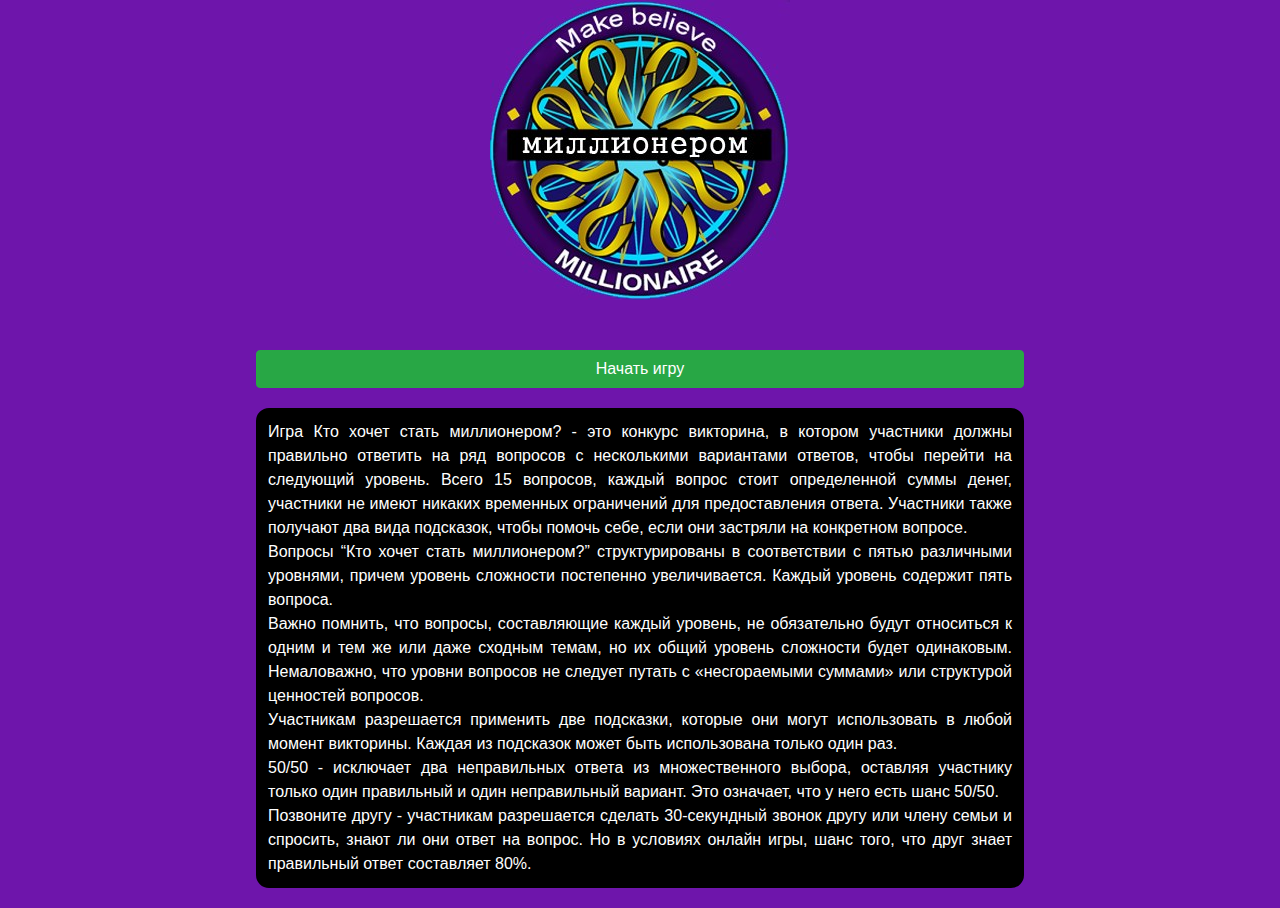
<file: Миллион/index.html>
<!DOCTYPE html>
<html>

<head>

    <meta charset="utf-8">
    <meta name="viewport" content="width=device-width, initial-scale=1, shrink-to-fit=no">
    <link rel="stylesheet" href="https://stackpath.bootstrapcdn.com/bootstrap/4.3.1/css/bootstrap.min.css"
        integrity="sha384-ggOyR0iXCbMQv3Xipma34MD+dH/1fQ784/j6cY/iJTQUOhcWr7x9JvoRxT2MZw1T" crossorigin="anonymous">
    <title>$MILLION$</title>
    <link rel="stylesheet" href="styles/styleM.css">
</head>

<body>
    <div class="container">
        <div class="row">
            <div class="col-12"><img src="Foto/Main logo.jpg" alt="logo" class="mx-auto d-block"></div>
            <button type="button" class="btn btn-success col-12" onclick=" window.location.replace('level.html')">Начать
                игру</button>
        </div>
    </div>

    <p class="rules">Игра Кто хочет стать миллионером? - это конкурс викторина, в котором участники должны правильно
        ответить на ряд вопросов с несколькими вариантами ответов, чтобы перейти на следующий уровень. Всего 15
        вопросов, каждый вопрос стоит определенной суммы денег, участники не имеют никаких временных ограничений для
        предоставления ответа. Участники также получают два вида подсказок, чтобы помочь себе, если они застряли на
        конкретном вопросе.
        <br>
        Вопросы “Кто хочет стать миллионером?” структурированы в соответствии с пятью различными уровнями, причем
        уровень сложности постепенно увеличивается. Каждый уровень содержит пять вопроса.

        <br>
        Важно помнить, что вопросы, составляющие каждый уровень, не обязательно будут относиться к одним и тем же или
        даже сходным темам, но их общий уровень сложности будет одинаковым. Немаловажно, что уровни вопросов не следует
        путать с «несгораемыми суммами» или структурой ценностей вопросов.
        <br>
        Участникам разрешается применить две подсказки, которые они могут использовать в любой момент викторины. Каждая
        из подсказок может быть использована только один раз.
        <br>
        50/50 - исключает два неправильных ответа из множественного выбора, оставляя участнику только один правильный и
        один неправильный вариант. Это означает, что у него есть шанс 50/50.
        <br>
        Позвоните другу - участникам разрешается сделать 30-секундный звонок другу или члену семьи и спросить, знают ли
        они ответ на вопрос. Но в условиях онлайн игры, шанс того, что друг знает правильный ответ составляет 80%.
    </p>

    <script src="https://ajax.googleapis.com/ajax/libs/jquery/3.3.1/jquery.min.js"></script>
    <script src="https://cdnjs.cloudflare.com/ajax/libs/popper.js/1.14.7/umd/popper.min.js"
        integrity="sha384-UO2eT0CpHqdSJQ6hJty5KVphtPhzWj9WO1clHTMGa3JDZwrnQq4sF86dIHNDz0W1"
        crossorigin="anonymous"></script>
    <script src="https://stackpath.bootstrapcdn.com/bootstrap/4.3.1/js/bootstrap.min.js"
        integrity="sha384-JjSmVgyd0p3pXB1rRibZUAYoIIy6OrQ6VrjIEaFf/nJGzIxFDsf4x0xIM+B07jRM"
        crossorigin="anonymous"></script>

</body>

</html>
</file>
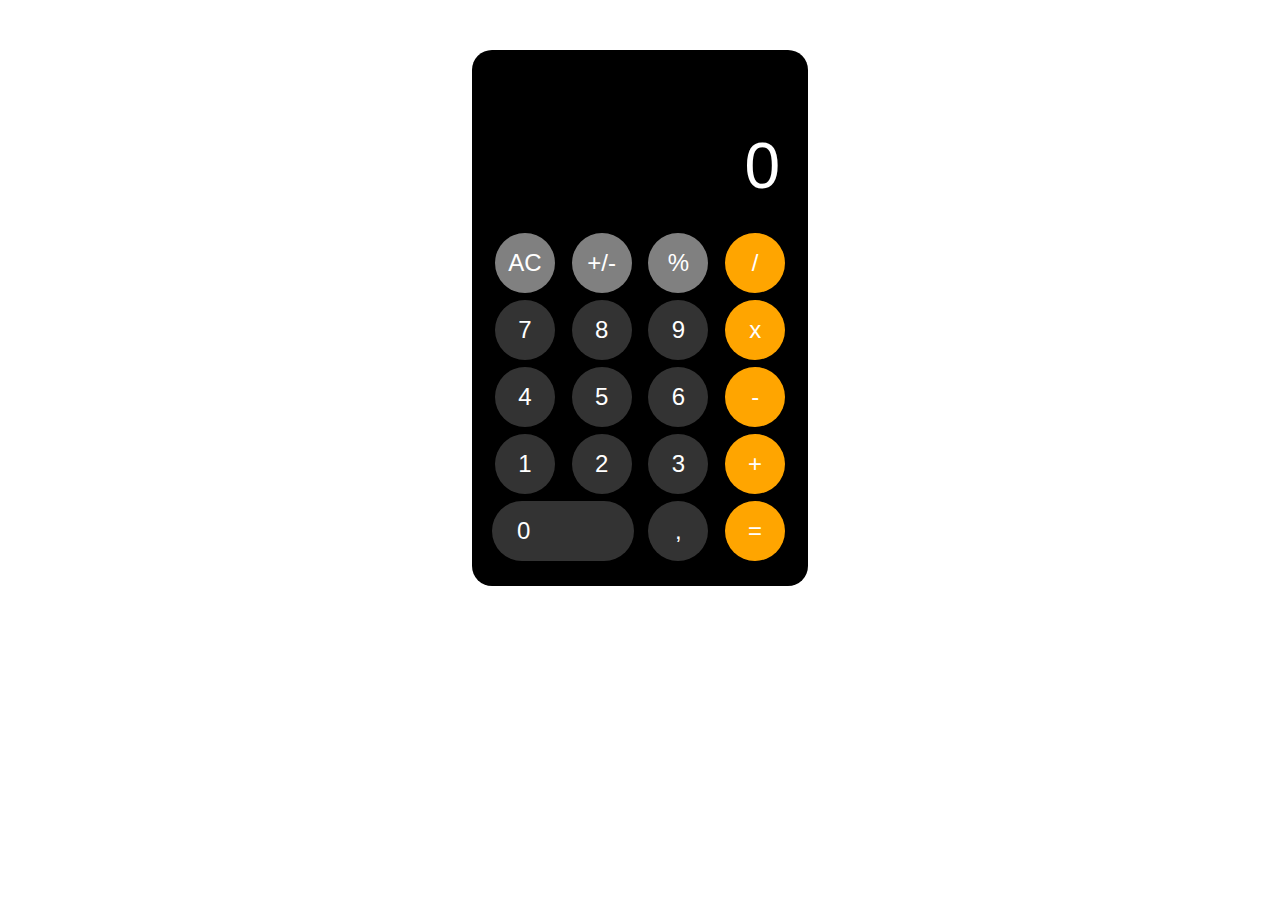
<file: Калькулятор/Calc.html>
<!DOCTYPE html>
<html lang="en">
<head>
    <meta charset="UTF-8">
    <meta http-equiv="X-UA-Compatible" content="IE=edge">
    <meta name="viewport" content="width=device-width, initial-scale=1.0">
    <title>Calc</title>
    <link rel="Stylesheet" href="style/Stylesheet.css">
   
</head>
<body>
    <div class="calc">

        <div class="calc-screen">

           <p>0</p>

        </div>

        <div class="button">

    <div class="btn ac bg-grey" onclick="clearAll()">AC</div>
    <div class="btn plus-minus bg-grey" onclick="PlusMinus()">+/-</div>
    <div class="btn percent bg-grey" onclick=" inputSign ('%')">%</div>
    <div class="btn division bg-orange" onclick=" inputSign ('/')">/</div>

    <div class="btn seven" onclick=" inputNumber ('7')">7</div>
    <div class="btn eight" onclick=" inputNumber ('8')">8</div>
    <div class="btn nine" onclick=" inputNumber ('9')">9</div>
    <div class="btn multiply bg-orange" onclick=" inputSign ('X')">x</div>

    <div class="btn four" onclick=" inputNumber ('4')">4</div>
    <div class="btn five" onclick=" inputNumber ('5')">5</div>
    <div class="btn six" onclick=" inputNumber ('6')">6</div>
    <div class="btn minus bg-orange" onclick=" inputSign ('-')">-</div>

    <div class="btn one" onclick=" inputNumber ('1')">1</div>
    <div class="btn two" onclick=" inputNumber ('2')">2</div>
    <div class="btn three" onclick=" inputNumber ('3')">3</div>
    <div class="btn plus bg-orange" onclick=" inputSign ('+')">+</div>

    <div class="btn zero" onclick=" inputNumber ('0')">0</div>
    <div class="btn dot" onclick="inputNumber('.')">,</div>
    <div class="btn equal bg-orange" onclick=" equalButton()">=</div>

        </div>

    </div>
    <script src="script/Code.jss"></script>
</body>
</html>
</file>
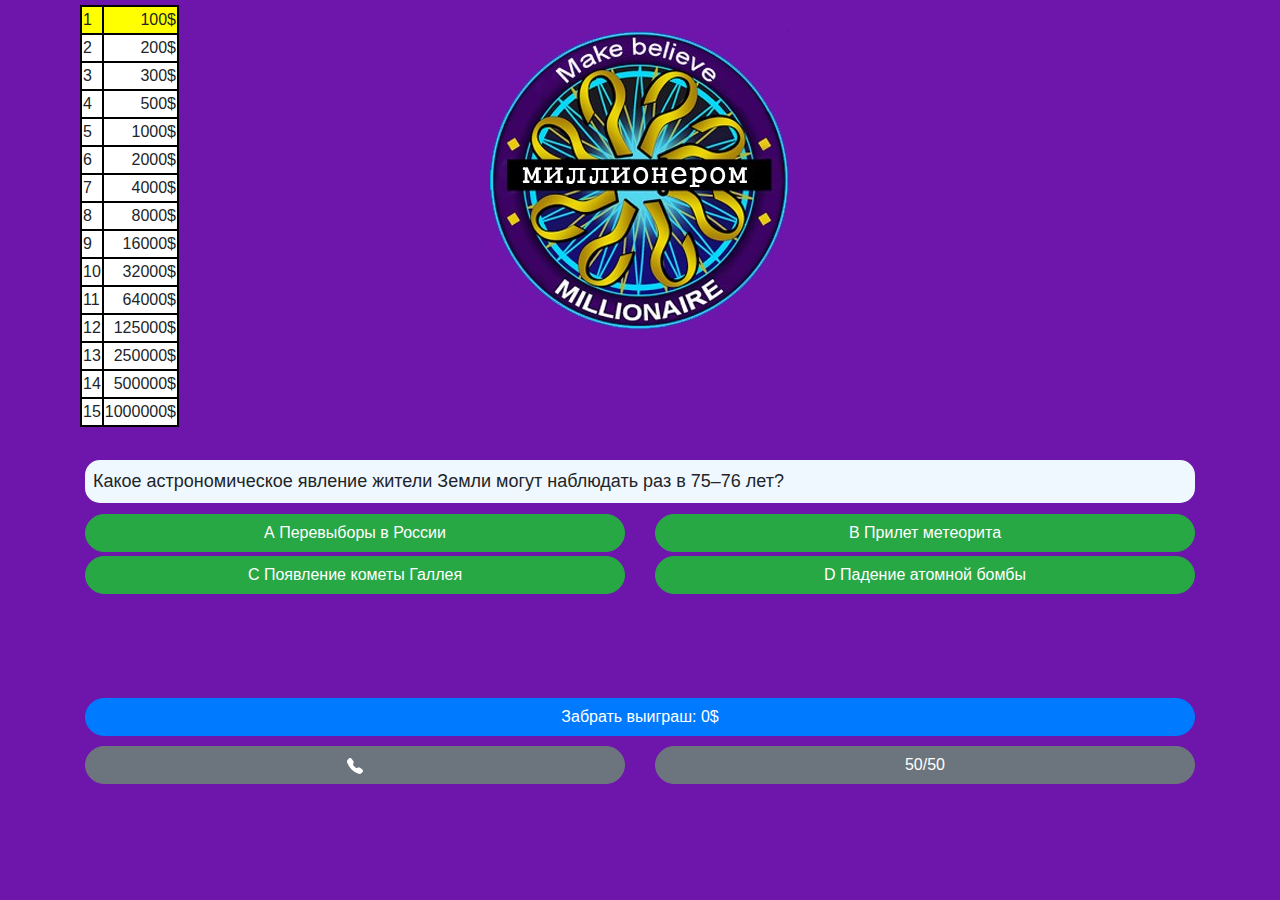
<file: Миллион/level.html>
<!DOCTYPE html>
<html>

<head>

    <meta charset="utf-8">
    <meta name="viewport" content="width=device-width, initial-scale=1, shrink-to-fit=no">
    <link rel="stylesheet" href="https://stackpath.bootstrapcdn.com/bootstrap/4.3.1/css/bootstrap.min.css"
        integrity="sha384-ggOyR0iXCbMQv3Xipma34MD+dH/1fQ784/j6cY/iJTQUOhcWr7x9JvoRxT2MZw1T" crossorigin="anonymous">
    <title>$MILLION$</title>
    <link rel="stylesheet" href="styles/level.css">
</head>

<body>
    <div class="container">
        <div class="row">
            <header class="header">
                <div class="logo"><img src="Foto/Main logo.jpg" alt="logo"></div>
                <table class="score-table">
                    <tr class="trow" style="background-color:yellow;">
                        <td style="border:solid 2px black">1</td>
                        <td class="text-right">100$</td>
                    </tr>
                    <tr class="trow">
                        <td style="border:solid 2px black">2</td>
                        <td class="text-right">200$</td>
                    </tr>
                    <tr class="trow">
                        <td style="border:solid 2px black">3</td>
                        <td class="text-right">300$</td>
                    </tr>
                    <tr class="trow">
                        <td style="border:solid 2px black">4</td>
                        <td class="text-right">500$</td>
                    </tr>
                    <tr class="trow">
                        <td style="border:solid 2px black">5</td>
                        <td class="text-right">1000$</td>
                    </tr>
                    <tr class="trow">
                        <td style="border:solid 2px black">6</td>
                        <td class="text-right">2000$</td>
                    </tr>
                    <tr class="trow">
                        <td style="border:solid 2px black">7</td>
                        <td class="text-right">4000$</td>
                    </tr>
                    <tr class="trow">
                        <td style="border:solid 2px black">8</td>
                        <td class="text-right">8000$</td>
                    </tr>
                    <tr class="trow">
                        <td style="border:solid 2px black">9</td>
                        <td class="text-right">16000$</td>
                    </tr>
                    <tr class="trow">
                        <td style="border:solid 2px black">10</td>
                        <td class="text-right">32000$</td>
                    </tr>
                    <tr class="trow">
                        <td style="border:solid 2px black">11</td>
                        <td class="text-right">64000$</td>
                    </tr>
                    <tr class="trow">
                        <td style="border:solid 2px black">12</td>
                        <td class="text-right">125000$</td>
                    </tr>
                    <tr class="trow">
                        <td style="border:solid 2px black">13</td>
                        <td class="text-right">250000$</td>
                    </tr>
                    <tr class="trow">
                        <td style="border:solid 2px black">14</td>
                        <td class="text-right">500000$</td>
                    </tr>
                    <tr class="trow">
                        <td style="border:solid 2px black">15</td>
                        <td class="text-right">1000000$</td>
                    </tr>
                </table>
            </header>
        </div>
    </div>
    <div class="question">
        <div class="container">
            <div class="row">
                <div class="col-12">
                    <p class="question-container center p-2">1) Question Lorem ipsum dolor, sit amet consectetur
                        adipisicing elit. Nesciunt velit et sint, cum, dolore dolorem deserunt voluptatibus illo vero
                        quidem esse mollitia aut accusantium magni possimus quibusdam quos iusto beatae? </p>
                </div>
                <div class="col-12 col-sm-6  answer-a center"><button type="button"
                        class="btn btn-success p-A mb-1 d-block" onclick="eventForAnswerButton('A')">Success</button>
                </div>
                <div class="col-12 col-sm-6  answer-b center"><button type="button"
                        class="btn btn-success p-B mb-1 d-block" onclick="eventForAnswerButton('B')">Success</button>
                </div>
                <div class="col-12 col-sm-6   answer-c center"><button type="button"
                        class="btn btn-success p-C mb-1 d-block" onclick="eventForAnswerButton('C')">Success</button>
                </div>
                <div class="col-12 col-sm-6  answer-d center"><button type="button"
                        class="btn btn-success p-D mb-1 d-block" onclick="eventForAnswerButton('D')">Success</button>
                </div>
                <div class="col-12 "><button type="button" class="btn btn-primary score-count"
                        onclick="GetPrizeButtonAction()">Забрать выиграш: 0$</button></div>
                <div class="col-6"><button type="button" class="btn btn-secondary help-button callButton"
                        onclick="CallFriendHelp()"><svg xmlns="http://www.w3.org/2000/svg" width="16" height="16"
                            fill="currentColor" class="bi bi-telephone-fill" viewBox="0 0 16 16">
                            <path fill-rule="evenodd"
                                d="M1.885.511a1.745 1.745 0 0 1 2.61.163L6.29 2.98c.329.423.445.974.315 1.494l-.547 2.19a.678.678 0 0 0 .178.643l2.457 2.457a.678.678 0 0 0 .644.178l2.189-.547a1.745 1.745 0 0 1 1.494.315l2.306 1.794c.829.645.905 1.87.163 2.611l-1.034 1.034c-.74.74-1.846 1.065-2.877.702a18.634 18.634 0 0 1-7.01-4.42 18.634 18.634 0 0 1-4.42-7.009c-.362-1.03-.037-2.137.703-2.877L1.885.511z" />
                        </svg></button></div>
                <div class="col-6"><button type="button" class="btn btn-secondary help-button fiftyButton"
                        onclick="FiftyHelpFunc()">50/50</button></div>
            </div>
        </div>
    </div>
    <div id="win-modal" class="modal" tabindex="-1" role="dialog">
        <div class="modal-dialog" role="document">
            <div class="modal-content">
                <!-- <div class="modal-header">
                    <h5 class="modal-title">Customer Details Form</h5>
                    <button type="button" class="close" data-dismiss="modal" aria-label="Close">
                        <span aria-hidden="true">&times;</span>
                    </button>
                </div> -->
                <div class="modal-body win">
                    You win!
                </div>
                <div class="modal-footer">
                    <button type="button" class="btn btn-secondary go-home" data-dismiss="modal"
                        onclick="GoHome()">Close</button>
                </div>
            </div>
        </div>
    </div>
    <div id="lose-modal" class="modal" tabindex="-1" role="dialog">
        <div class="modal-dialog" role="document">
            <div class="modal-content">
                <!-- <div class="modal-header">
                    <h5 class="modal-title">Customer Details Form</h5>
                    <button type="button" class="close" data-dismiss="modal" aria-label="Close">
                        <span aria-hidden="true">&times;</span>
                    </button>
                </div> -->
                <div class="modal-body lose">
                    You lose!
                </div>
                <div class="modal-footer">
                    <button type="button" class="btn btn-secondary go-home" data-dismiss="modal"
                        onclick="GoHome()">Close</button>
                </div>
            </div>
        </div>
    </div>
    <script src="script/script.js"></script>
    <script src="https://ajax.googleapis.com/ajax/libs/jquery/3.3.1/jquery.min.js"></script>
    <script src="https://cdnjs.cloudflare.com/ajax/libs/popper.js/1.14.7/umd/popper.min.js"
        integrity="sha384-UO2eT0CpHqdSJQ6hJty5KVphtPhzWj9WO1clHTMGa3JDZwrnQq4sF86dIHNDz0W1"
        crossorigin="anonymous"></script>
    <script src="https://stackpath.bootstrapcdn.com/bootstrap/4.3.1/js/bootstrap.min.js"
        integrity="sha384-JjSmVgyd0p3pXB1rRibZUAYoIIy6OrQ6VrjIEaFf/nJGzIxFDsf4x0xIM+B07jRM"
        crossorigin="anonymous"></script>

</body>

</html>
</file>
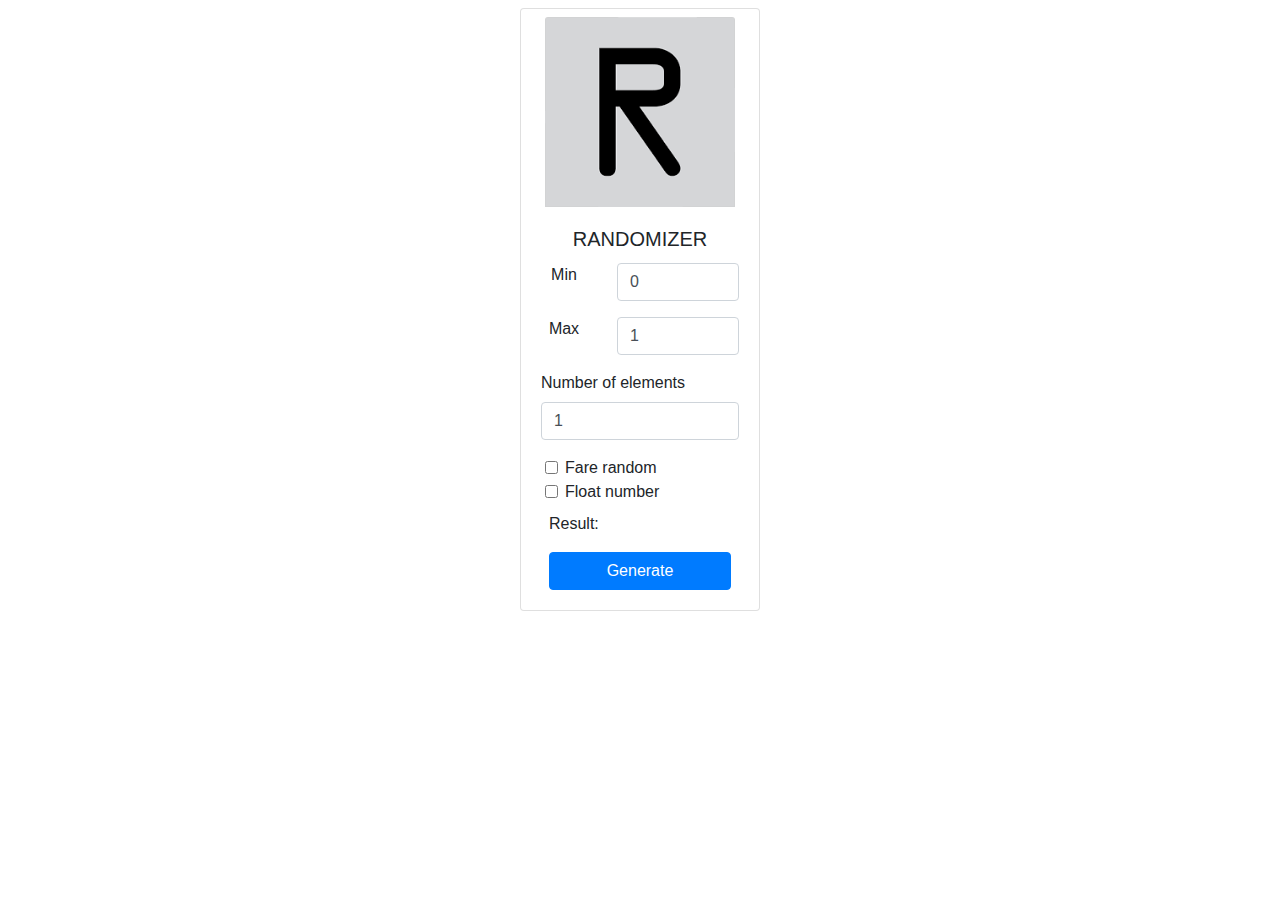
<file: Рандомайзер/indexr.html>
<!DOCTYPE html>
<html>
<head>
    
    <meta charset="utf-8">
    <meta name="viewport" content="width=device-width, initial-scale=1, shrink-to-fit=no">
    <link rel="stylesheet" href="https://stackpath.bootstrapcdn.com/bootstrap/4.3.1/css/bootstrap.min.css" integrity="sha384-ggOyR0iXCbMQv3Xipma34MD+dH/1fQ784/j6cY/iJTQUOhcWr7x9JvoRxT2MZw1T" crossorigin="anonymous">
    <title>RandomGen</title>

</head>
<body>
    
    <div class="card mx-auto mt-2 text-center " style="width: 15rem;">
        <div class="pt-2 pl-4 pr-4 pb-0 ">
        <img src="[data-uri]" class="card-img-top" alt="..." >
        </div>
        <div class="card-body">
          <h5 class="card-title">RANDOMIZER</h5>
          <form>
            <div class="form-group row">
              <label for="inputEmail3" class="col-sm-4 pt-0 col-form-label">Min</label>
              <div class="col-sm-8">
                <input type="number" class="form-control" id="minNum" placeholder="Min number" value="0" min="0">
              </div>
            </div>
            <div class="form-group row">
                <label for="inputEmail3" class="col-sm-4 pt-0 col-form-label">Max</label>
                <div class="col-sm-8">
                  <input type="number" class="form-control" id="maxNum" placeholder="Max number" value="1" min="1">
                </div>
              </div>
              <div class="form-group row">
                <label for="inputEmail3" class="col-sm-12 pt-0 col-form-label text-left">Number of elements</label>
                <div class="col-sm-12">
                  <input type="number" class="form-control" id="numNum" placeholder="Number of elements" value="1" min="1">
                </div>
              </div>
            
            <div class="form-group row">
            
              <div class="col-sm-12 text-left ml-1 ">
                <div class="form-check">
                  <input class="form-check-input" type="checkbox" id="fare">
                  <label class="form-check-label" for="fare">
                    Fare random
                  </label>
                </div>
              </div>
              <div class="col-sm-12 text-left ml-1 ">
                <div class="form-check">
                  <input class="form-check-input" type="checkbox" id="float">
                  <label class="form-check-label" for="float">
                    Float number
                  </label>
                </div>
              </div>
          </form>
          <div class="col-12 text-left ml-2 mt-2 resultField">
            Result:
          </div>
        </div>
        <a href="#" class="btn btn-primary col-11" onclick="GenBtnClick(minNum.value,maxNum.value,numNum.value,fare.checked,float.checked)">Generate</a>
        </div>
      </div>
    
    <script src="https://ajax.googleapis.com/ajax/libs/jquery/3.3.1/jquery.min.js"></script>
    <script src="https://cdnjs.cloudflare.com/ajax/libs/popper.js/1.14.7/umd/popper.min.js" integrity="sha384-UO2eT0CpHqdSJQ6hJty5KVphtPhzWj9WO1clHTMGa3JDZwrnQq4sF86dIHNDz0W1" crossorigin="anonymous"></script>
    <script src="https://stackpath.bootstrapcdn.com/bootstrap/4.3.1/js/bootstrap.min.js" integrity="sha384-JjSmVgyd0p3pXB1rRibZUAYoIIy6OrQ6VrjIEaFf/nJGzIxFDsf4x0xIM+B07jRM" crossorigin="anonymous" ></script>
    <script src="script/script.js"></script>
</body>
</html>
</file>
<file: Миллион/styles/styleM.css>
body{
    background-color:  #6E15AB;
}
button{
    margin-top: 50px;
    width: 30%;
 }
 .container{
     width:60%;
 }
 .rules{
    width:60%;
    margin: 20px auto;
    text-align: justify;
    border : solid 2px black;
    border-radius: 13px;
    padding:10px;
    background-color: black;
    color:white;

 }
@media(max-width:680px){
    button{
        margin-top: 50px;
        width: 30%;
     }
     .container{
         width:90%;
     }
     .rules{
        width: 90%;
     }
}
@media(max-width:290px){
    button{
        margin-top: 50px;
        width: 100%;
     }
     .container{
         width:100%;
     }
     img{
        width: 250px;

     }
}
</file>
<file: Калькулятор/style/Stylesheet.css>
.calc {
    
    width: 300px;
    height: 500px;
    background:black;
    color:white;
    border-radius: 20px;
    margin: 50px auto;
    padding : 18px;
    font-family: Arial;
}
.calc-screen{
    height:125px;
    padding: 10px;
    display: grid;
    justify-items: end;
    align-items: end;
    margin-bottom: 20px;
}
.calc-screen p{
    text-align: right;
    font-size: 4rem;
    margin: 0;
}
.btn{
    
    width :60px ;
    height:60px ;
    background:#333;
    border-radius: 50%;
    text-align: center;
    line-height: 60px;
    font-size: 1.5rem;
    cursor: pointer;
    user-select: none;
}
.button{
    display: grid;
    grid-template-areas: 
    "ac plus-minus percents division"
    "seven eight nine multiply"
    "four five six minus"
    "one two three plus"
    "zero zero dot equal";
    grid-gap: 7px;
    justify-items: center;
}
.btn.zero{
    grid-area:zero;
    width:80%;
    border-radius:34px;
    text-align: left;
    padding-left: 17%;
    
}
.btn:hover{
    filter: brightness(120%);
}
.btn:active{
    filter: brightness(90%);
}
.btn.bg-grey{
    background: grey;
}
.btn.bg-orange{
    background: orange;
}
</file>
<file: Миллион/styles/level.css>
body{
    background-color: #6E15AB;
}
.logo{
    position: absolute;
    left: 50%;
    top: 20%;
    transform: translate(-50%, -50%);
}
.score-table{
    background-color: white;
    margin-top: 5px;
    margin-left: 10px; 
}
.trow{
    border:2px solid black;
    border-radius: 15px;

}
.btn-succes{
    height: 66px;
}
.question-container{
    margin-top: 3%;
    margin-bottom: 1%;
    background-color: aliceblue;
    border-radius: 15px;
    padding-left: 2%;
    font-size: large;
}
.p-A{
    width:100%;
    border-radius: 30px;
}
.p-B{
    width:100%;
    border-radius: 30px;
}
.p-C{
    width:100%;
    border-radius: 30px;
}
.p-D{
    width:100%;
    border-radius: 30px;
}
.score-count{
    width:100%;
    border-radius: 30px;
    margin-top: 100px;
}
.help-button{
    width:100%;
    border-radius: 30px;
    margin-top: 10px;
}


@media(max-width:680px){
    img{
        margin-left: 30%;
        width: 150px;
        height:150px;
    }
    .question-container{
        margin-top: 3%;
        font-size: small;
    }
    .trow{
        font-size: xx-small;
    }
    .score-count{
        width:100%;
        border-radius: 30px;
        margin-top: 20px;
    }
    .help-button{
        width:100%;
        border-radius: 30px;
        margin-top: 10px;
        margin-bottom: 10px;
    }
}
</file>
